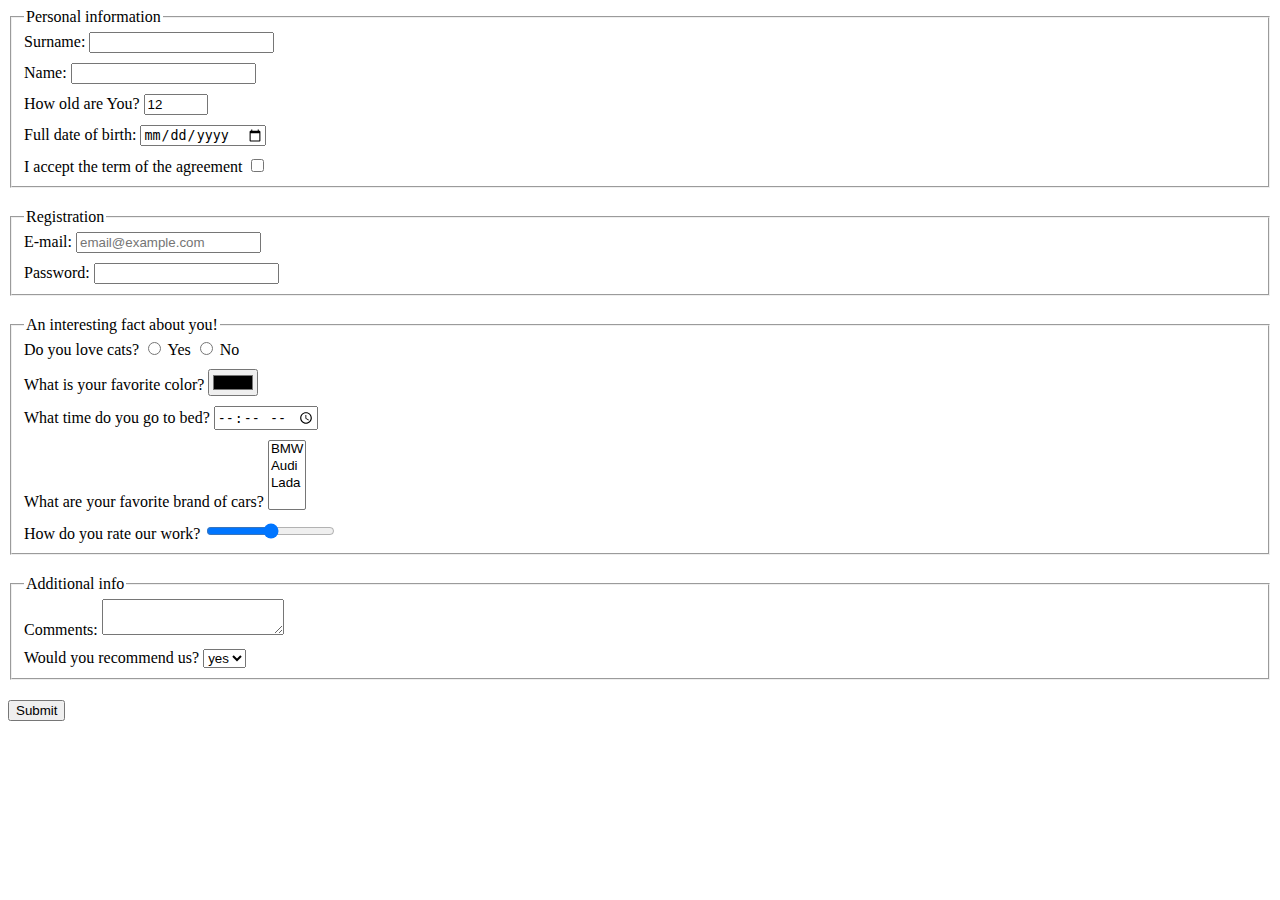
<file: index.html>
<!doctype html><html lang="en"><head><meta charset="UTF-8"><meta name="viewport" content="width=device-width, user-scalable=no, initial-scale=1.0, maximum-scale=1.0, minimum-scale=1.0"><meta http-equiv="X-UA-Compatible" content="ie=edge"><title>HTML Form</title><link rel="stylesheet" href="style.0069c28d.css"></head><body> <form action="https://mate-academy-form-lesson.herokuapp.com/create-application" method="post"> <fieldset class="container"> <legend> Personal information</legend> <label class="form-field"> Surname: <input type="text" name="surname" required autocomplete="off"> </label> <label class="form-field"> Name: <input type="text" name="name" required autocomplete="off"> </label> <label class="form-field"> How old are You? <input type="number" name="age" value="12" min="1" max="100" required> </label> <label class="form-field"> Full date of birth: <input type="date" name="birthday" required> </label> <label class="form-field"> I accept the term of the agreement <input type="checkbox" name="agree"> </label> </fieldset> <fieldset class="container"> <legend>Registration</legend> <label class="form-field"> E-mail: <input type="email" name="email" placeholder="email@example.com" required> </label> <label class="form-field"> Password: <input type="password" name="password" minlength="8" maxlength="16"> </label> </fieldset> <fieldset class="container"> <legend>An interesting fact about you!</legend> <label class="form-field"> Do you love cats? <input type="radio" name="change" id="yes"> <label for="yes"> Yes </label> <input type="radio" name="change" id="no"> <label for="no"> No </label> </label> <label class="form-field"> What is your favorite color? <input type="color" name="color"> </label> <label class="form-field"> What time do you go to bed? <input type="time" name="time"> </label> <label class="form-field"> What are your favorite brand of cars? <select name="car" multiple> <option value="BMW">BMW</option> <option value="Audi">Audi</option> <option value="Lada">Lada</option> </select> </label> <label class="form-field"> How do you rate our work? <input type="range" name="toRateWork"> </label> </fieldset> <fieldset class="container"> <legend>Additional info</legend> <label class="form-field"> Comments: <textarea name="feedback" cols="20" rows="2"></textarea> </label> <label class="form-field"> Would you recommend us? <select name="choose"> <option value="yes"> yes </option> <option value="no"> no </option> </select> </label> </fieldset> <input type="submit" name="button" value="Submit"> </form> <script type="text/javascript" src="main.e97352c4.js"></script> </body></html>
</file>
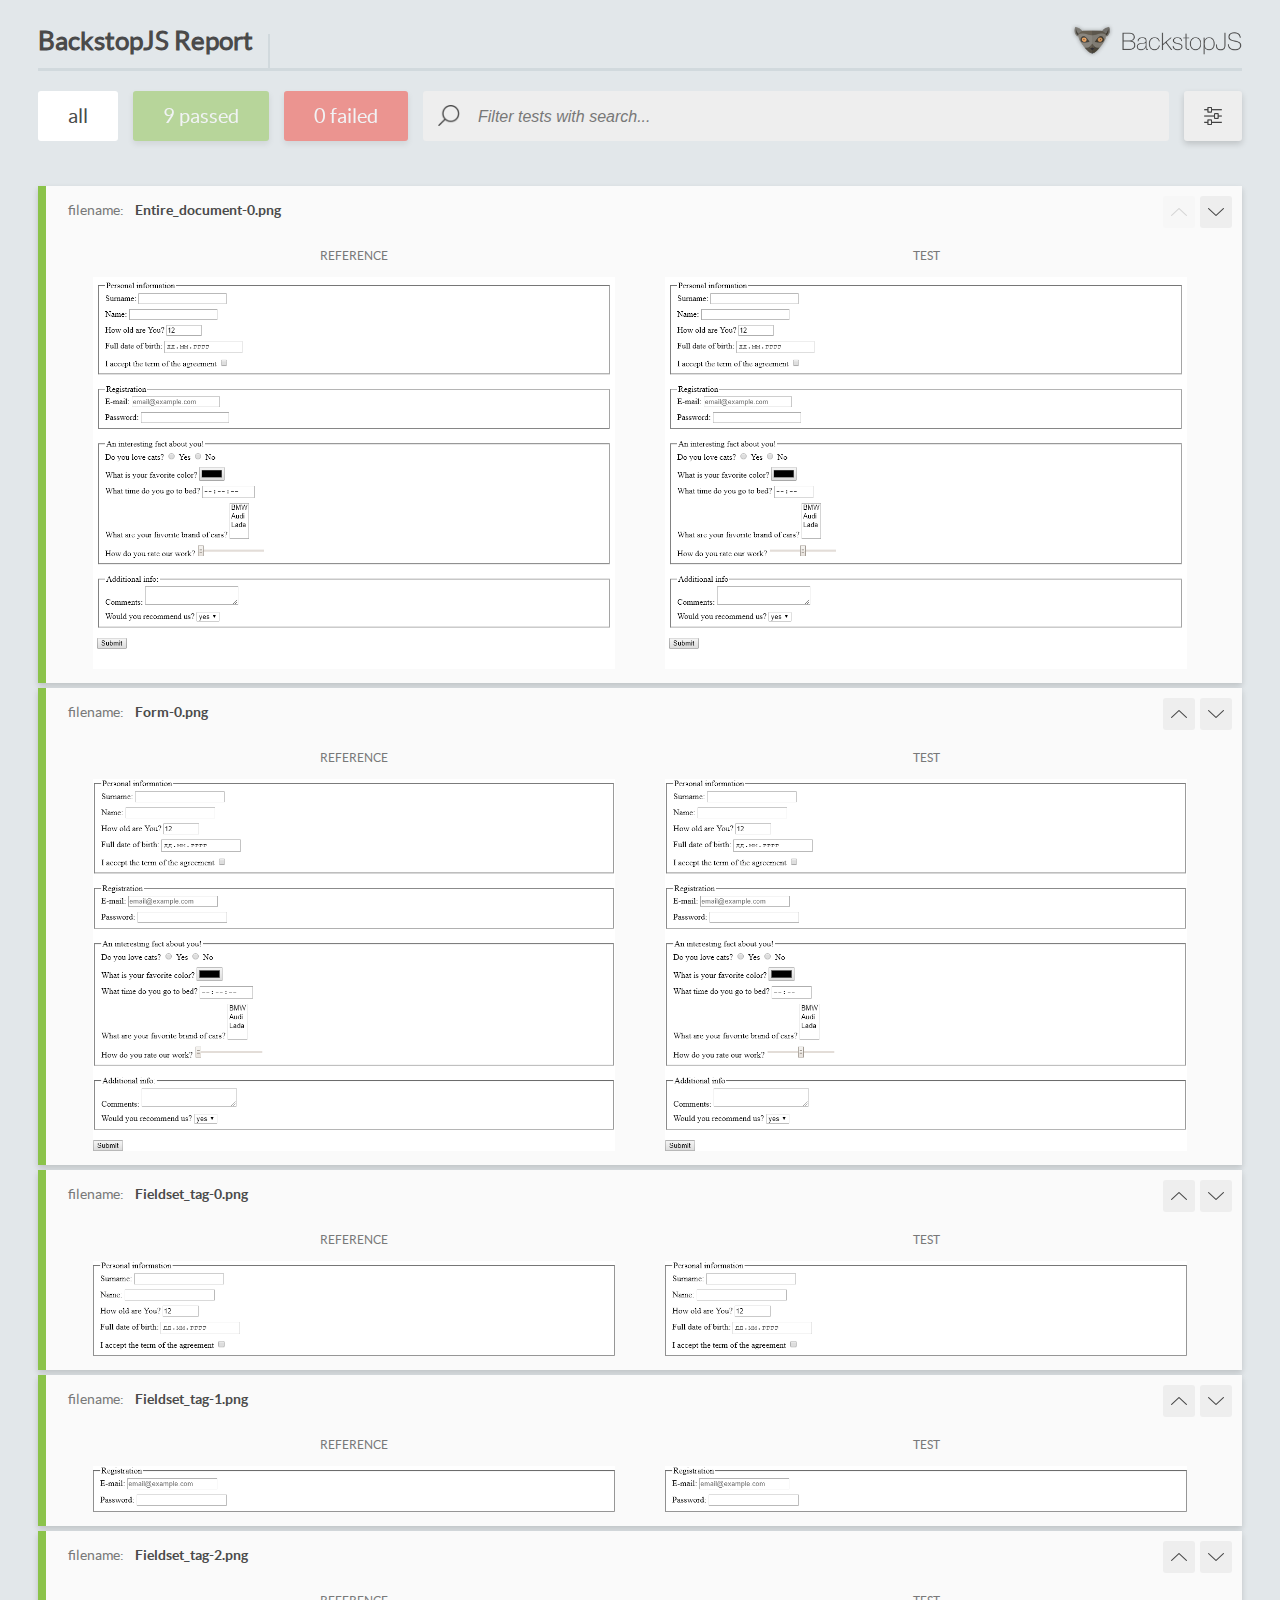
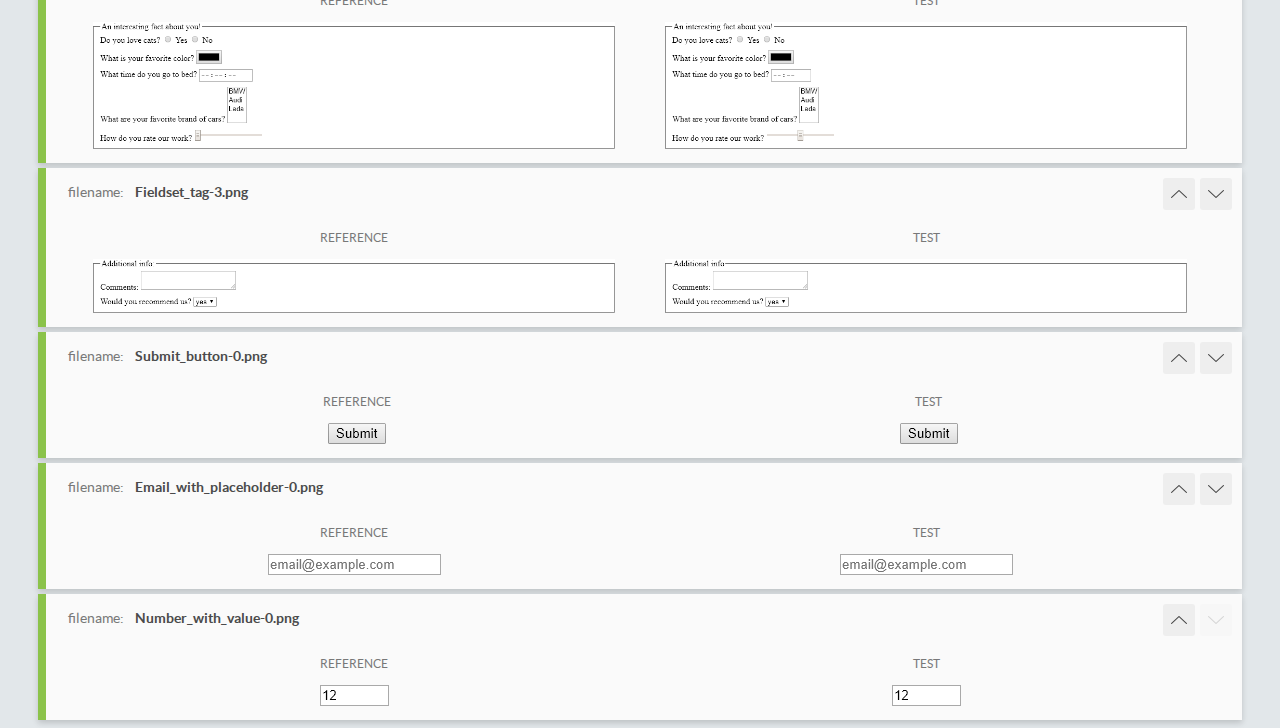
<file: report/html_report/index.html>
<!DOCTYPE html>
<html>
  <head>
    <meta charset="utf-8">
    <title>BackstopJS Report</title>

    <style>
      @font-face {
          font-family: 'latoregular';
          src: url('./assets/fonts/lato-regular-webfont.woff2') format('woff2'),
              url('./assets/fonts/lato-regular-webfont.woff') format('woff');
          font-weight: 400;
          font-style: normal;
      }
      @font-face {
          font-family: 'latobold';
          src: url('./assets/fonts/lato-bold-webfont.woff2') format('woff2'),
              url('./assets/fonts/lato-bold-webfont.woff') format('woff');
          font-weight: 700;
          font-style: normal;
      }

      .ReactModal__Body--open {
          overflow: hidden;
      }
      .ReactModal__Body--open .header {
        display: none;
      }

    </style>
  </head>
  <body style="background-color: #E2E7EA">
    <div id="root">

    </div>
    <script type="text/javascript">
      function report (report) { // eslint-disable-line no-unused-vars
        window.tests = report;
      }
    </script>
    <script type="text/javascript" src="config.js"></script>
    <script type="text/javascript" src="index_bundle.js"></script>
  </body>
</html>
</file>
<file: style.0069c28d.css>
.container{margin-bottom:20px}.form-field:not(:last-child){display:block;margin-bottom:10px}
/*# sourceMappingURL=style.0069c28d.css.map */
</file>
